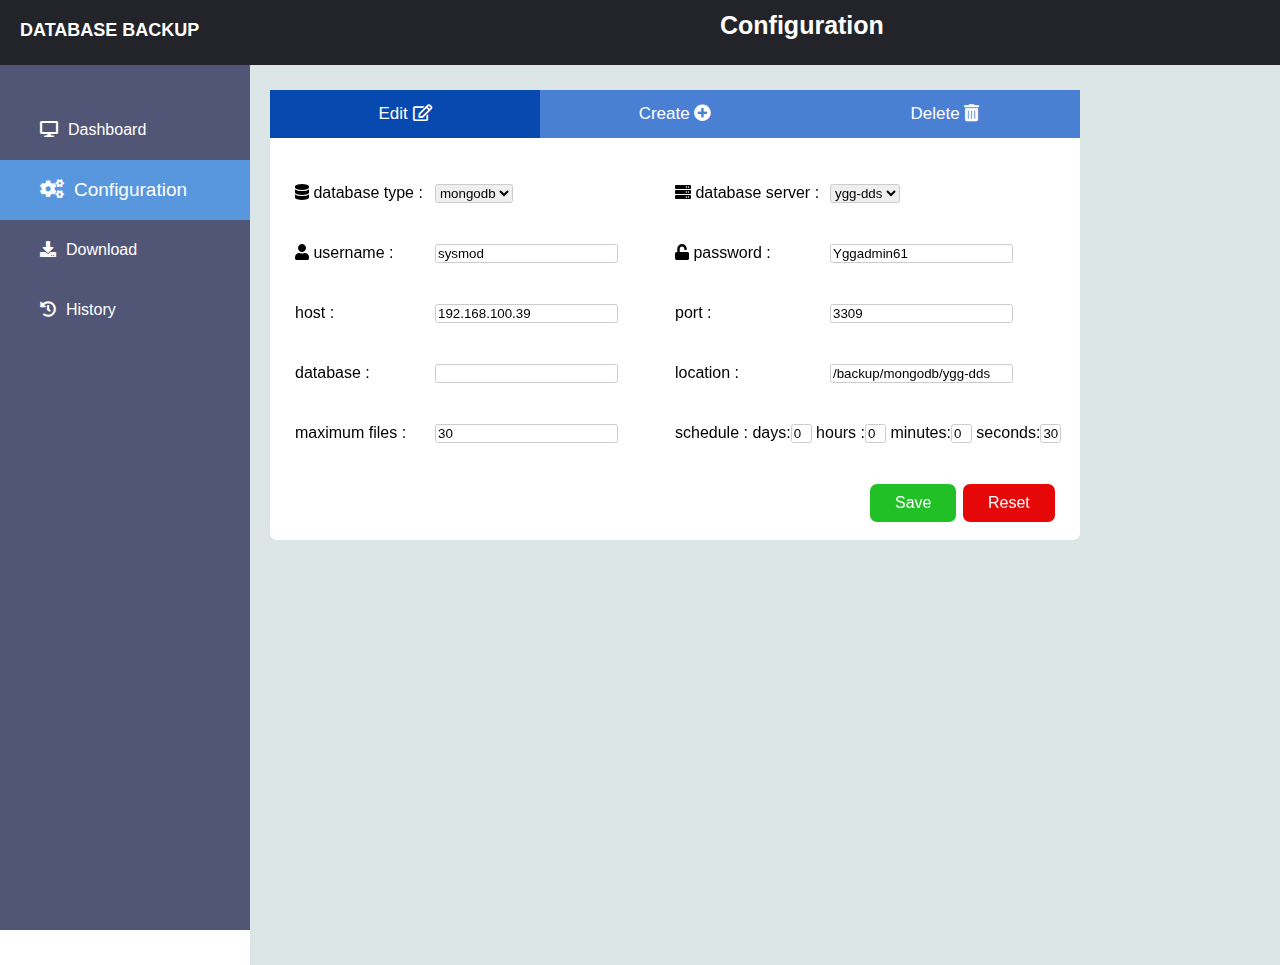
<file: configuration.html>
<!DOCTYPE html>
<html lang="en" dir="ltr">
  <head>
    <meta charset="utf-8">
    <title>Database backup</title>
    <link rel="stylesheet" href="style.css">
    <link rel="stylesheet" href="https://cdnjs.cloudflare.com/ajax/libs/font-awesome/5.12.1/css/all.min.css">
    <style>

.sidebar a.configuration{
      background-color: #5897DE;
      font-size: 19px;
    }
    
.content_wrapper{
  position: relative;
  top:100px;
  left:50px;
 

}

.content{
  position: absolute;
  width: 100%;
  height: 100%;
  
}
.left{
  line-height: 60px;
  display: block;
  position: relative;  
  width:45%;
  margin-left:20px;
  top:-25px
 
}

.inputleft{

  position: relative;
  top:-300px;
  left:140px

}

.right{
  line-height: 60px;
  display: block;
  top:-625px;
  position: relative;
  left:50%;
  width:50%;
 
}

.inputright{

  position: relative;
  top:-300px;
  left:155px;
  

}
input.schedule{
  width:15px;
 
}

.card{
 
  position: fixed;
  left: 270px;
  top:90px; 
  width: 810px;
  height: 450px;
  background-position: center;
  background-color: #fff;
  border-radius: 7px;

 
} 
.tablink {
  background-color: #4A80D4;
  color: white;
  float: left;
  outline: none;
  cursor: pointer;
  padding: 14px 16px;
  font-size: 17px;
  width: 270px;
  border: none;
  transition: 0.272s;
  transition-property: background-color;

}



#Createtab:hover {
  background-color: #0849AF;



}

#Deletetab:hover {
  background-color: #0849AF;
  


}

#Edittab:hover {
  background-color: #0849AF;
 

 
}

.savebutton{
  background-color: #20c026;
  border: none;
  color: white;
  padding: 10px 25px;
  text-align: center;
  text-decoration: none;
  display: inline-block;
  font-size: 16px;
  cursor: pointer;
  border-radius: 7px;
}

.savebutton:hover{
  background-color: #0e8f12;
  
}

.resetbutton:hover{
  background-color: rgb(207, 7, 7);
  
}

input[type=text] {
    border: 1px solid #ccc;  
    border-radius: 2.5px;
  }

select {
    border: 1px solid #ccc; 
    border-radius: 2.5px; 
  }

.resetbutton{
  background-color: rgb(230, 8, 8);
  border: none;
  color: white;
  padding: 10px 25px;
  text-align: center;
  text-decoration: none;
  display: inline-block;
  font-size: 16px;
  margin: 4px 2px;
  cursor: pointer;
  border-radius: 7px;
}
.submit{
  position: relative;
  top:70px;
  left: 40px;
}
#Edit {
  
  background-color: #fff;
  color: black;
  height:250px;
  position: relative ;

}
#Create {
  background-color: #fff;
  color: black;
}
#Delete {
  background-color: #fff;
  color: black;
}
.tabcontent {
  position: relative;
  color: white;
  display: none;
  padding: 5px;
  top:50px;

   
}
    </style>
  </head>
  <body>
    <script>
      function openPage(pageName,elmnt,color) {
        var i, tabcontent, tablinks;
        tabcontent = document.getElementsByClassName("tabcontent");
        for (i = 0; i < tabcontent.length; i++) {
          tabcontent[i].style.display = "none";
        }
        tablinks = document.getElementsByClassName("tablink");
        for (i = 0; i < tablinks.length; i++) {
          tablinks[i].style.backgroundColor = "";
        }
        document.getElementById(pageName).style.display = "block";
        elmnt.style.backgroundColor = color;
      }
      
 
      document.addEventListener('DOMContentLoaded', function () {
      document.getElementById("Edittab").click();})
      </script>

   
    <header>
     
      <div class="left_area">
        <h3>DATABASE BACKUP</h3>
      </div>
      <div class="right_area">
        <h3>Configuration</h3>
      </div>
    </header>

    <div class="sidebar">  

        <div class="wrapper">    
        <a class="dashboard" href="dashboard.html"><i class="fas fa-desktop"></i><span>Dashboard</span></a>
        <a class="configuration" href="configuration.html"><i class="fas fa-cogs"></i><span>Configuration</span></a>
        <a class="download" href="download.html"><i class="fas fa-download"></i><span>Download</span></a>
        <a class="history" href="history.html"><i class="fas fa-history"></i><span>History</span></a>
        </div>
    </div>
  

    <div class="content">

    <div class="content_wrapper">
          
    <div class="card">
      <button class="tablink" id="Edittab" onclick="openPage('Edit', this, '#0849AF')" > Edit <i class="far fa-edit"></i></button>
      <button class="tablink" id="Createtab" onclick="openPage('Create', this, '#0849AF')" > Create <i class="fas fa-plus-circle"></i></button>
      <button class="tablink" id="Deletetab" onclick="openPage('Delete', this, '#0849AF')"> Delete <i class="fas fa-trash-alt"></i></button>
    
<div id="Edit" class="tabcontent">
  
  <form name="update" action="http://localhost:5000/update/configuration" method="post"> 
    <div class="left">
        <label ><i class="fas fa-database"></i>  database type : </label><br>

        <label ><i class="fas fa-user"></i> username : </label><br>        
        <label > host : </label><br>        

        <label > database : </label><br>                
     
        <label > maximum files : </label><br>                
      
        <div class="inputleft"> 

          <select name="type" id="type">
            <option value="mongodb">mongodb</option>
            <option value="mariadb">mariadb</option>
          
          </select><br>
          <input type="text" name="username" value="sysmod"><br>
          <input type="text" name="host" value="192.168.100.39"><br>               
          <input type="text" name="database" value=""><br>
          <input type="text" name="maximumfiles" value="30"><br>

        </div>
      
                   
    </div>

    <div class="right">
        <label ><i class="fas fa-server"></i>  database server : </label><br>               
        <label ><i class="fas fa-unlock"></i> password : </label><br>
        <label>  port :</label><br>
       
        <label > location : </label><br>
        <label > schedule : </label> days:<input class="schedule" type="text" name="days" value="0"> hours :<input class="schedule" type="text" name="hours" value="0"> minutes:<input class="schedule" type="text" name="days" value="0"> seconds:<input class="schedule" type="text" name="seconds" value="30"><br>
       
          <div class="inputright">
          <select name="server" id="server">
            <option value="ygg-dds">ygg-dds</option>
            <option value="ygg-dev">ygg-dev</option>
            <option value="ygg-rds">ygg-rds</option>
          </select>
          <br>
          <input type="text" name="password" value="Yggadmin61"><br>
          <input type="text" name="port" value="3309"><br>            
          <input type="text" name="location" value="/backup/mongodb/ygg-dds"><br>
        
        

        <div class="submit">
          <button class="savebutton" >Save</button>
          <button class="resetbutton" >Reset</button>
        </div>
         
        </div>
  
    </div>
   
    </form>
</div>

<div id="Create" class="tabcontent">
  <p>Create new database configuration</p>

</div>

<div id="Delete" class="tabcontent">
  <p>Delete database configuration</p>

</div>
       
    </div>
                
    </div>
          
         </div>
    </div>
        
  </body>
</html>
</file>
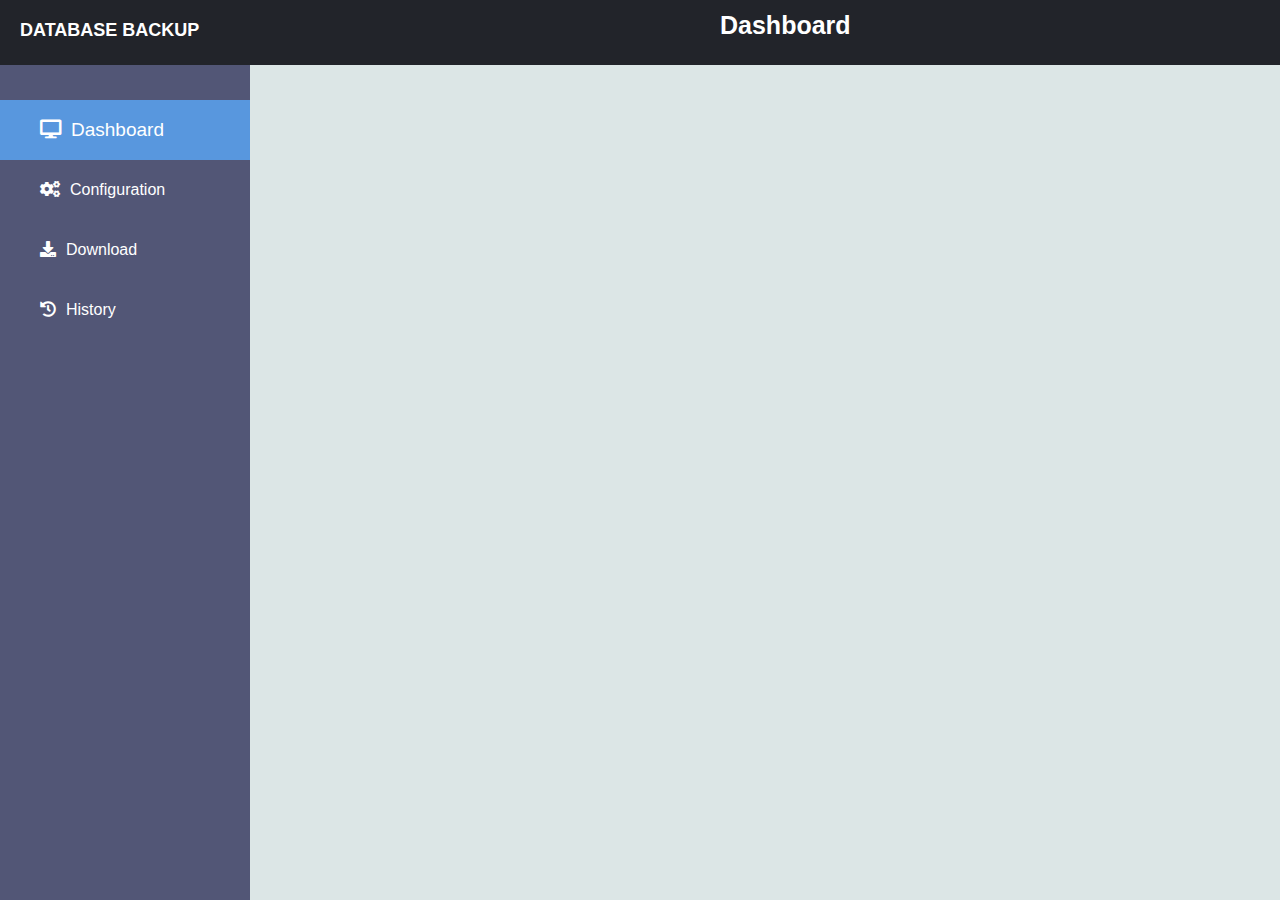
<file: dashboard.html>
<!DOCTYPE html>
<html lang="en" dir="ltr">
  <head>
    <meta charset="utf-8">
    <title>Database backup</title>
    <link rel="stylesheet" href="style.css">
    <link rel="stylesheet" href="https://cdnjs.cloudflare.com/ajax/libs/font-awesome/5.12.1/css/all.min.css">
    <style>
    .sidebar a.dashboard{
      background-color: #5897DE;
      font-size: 19px;
    }
    </style>
  </head>
  <body>

   
    <header>
     
      <div class="left_area">
        <h3>DATABASE BACKUP</h3>
      </div>
      <div class="right_area">
        <h3>Dashboard</h3>
      </div>
    </header>

    <div class="sidebar">
  
      <div class="wrapper">
      <a class="dashboard" href="dashboard.html"><i class="fas fa-desktop"></i><span>Dashboard</span></a>
      <a class="configuration" href="configuration.html"><i class="fas fa-cogs"></i><span>Configuration</span></a>
      <a class="download" href="download.html"><i class="fas fa-download"></i><span>Download</span></a>
      <a class="history" href="history.html"><i class="fas fa-history"></i><span>History</span></a>
     
    </div>
    </div>
  

    <div class="content">
  
    </div>

  </body>
</html>
</file>
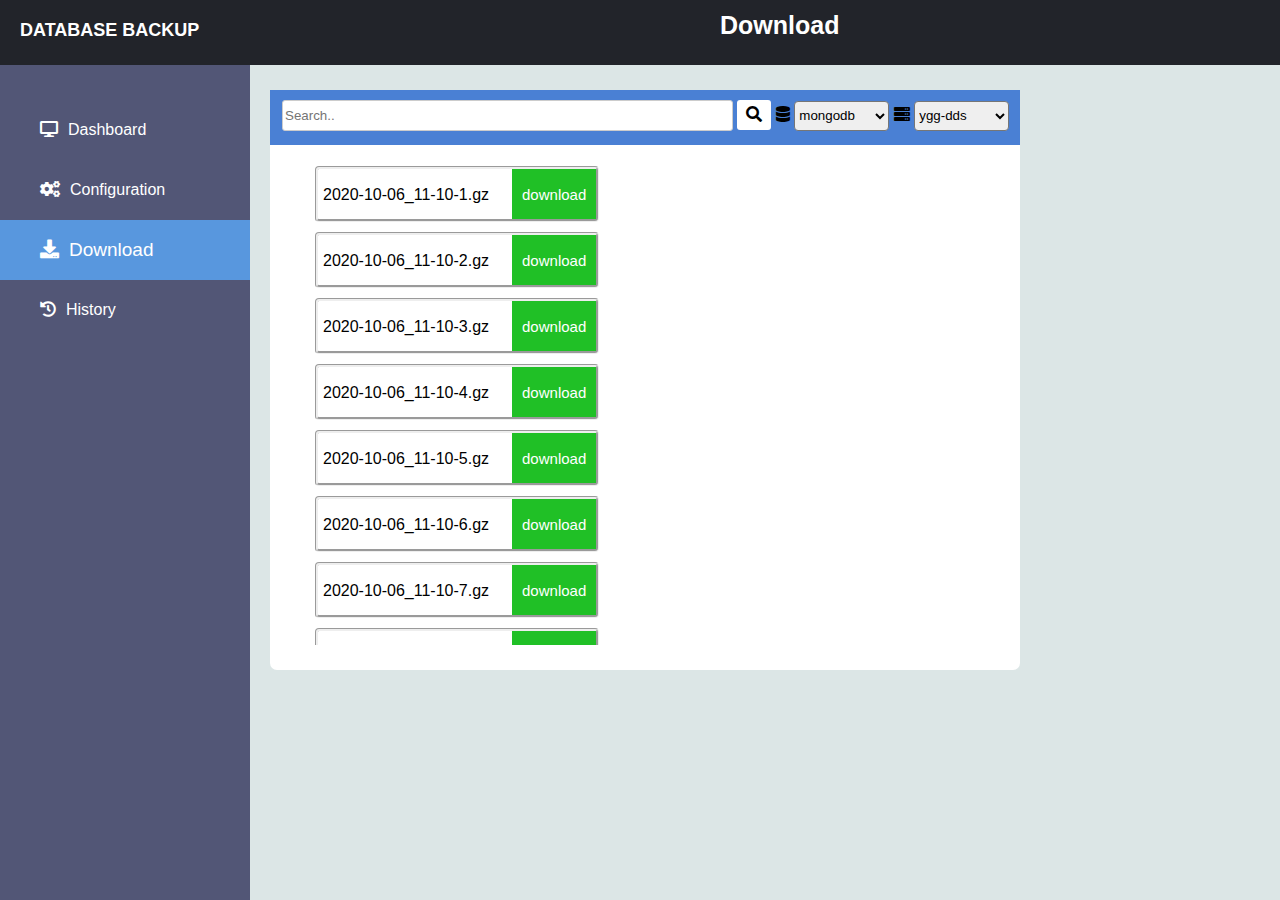
<file: download.html>
<!DOCTYPE html>
<html lang="en" dir="ltr">
  <head>
    <meta charset="utf-8">
    <title>Database backup</title>
    <link rel="stylesheet" href="style.css">
    <link rel="stylesheet" href="https://cdnjs.cloudflare.com/ajax/libs/font-awesome/5.12.1/css/all.min.css">
    <style>

.sidebar a.download{
      background-color: #5897DE;
      font-size: 19px;
    }
    
.content_wrapper{
  position: absolute;
  top:30px;
  left:50px;
 

}

.card{

  position: fixed;
  left: 270px;
  top:90px; 
  width: 750px;
  height: 580px;
  background-position: center;
  background-color: #fff;
  border-radius: 7px;

 
} 

ul li{
  list-style-type: none;
}

.download_container {
      background-color:#fff;
      width: 750px;
      height: 500px;
      overflow: auto;
    }

.search-container{

 background-color: #4A80D4;
 width:730px;
 height: 35px;
 padding: 10px;


}

.searchtab{
  position: relative;
  width:750px;
  left:2px;


}

input[type=text] {
    border: 1px solid #ccc;  
    height: 27px;
    width: 445px;
    border-radius: 3px;
  }

.search-container button{
 
  padding: 6px 9px;
  background: #fff;
  font-size: 16px;
  border-radius: 3px;
  border: none;
  cursor: pointer;
 
  }

.wrapper_download{
 
  margin:5px;
  border-radius: 4px;
  width:278px;
  border-style:groove;
  display: inline-block;
  border-width: 3px;
}

.downloadbutton{
  background-color: #20c026;
  border: none;
  color: white;
  height: 50px;
  width: 30%;
  text-align: center;
  text-decoration: none;
  display: inline-block;
  font-size: 15px;
  cursor: pointer;
  
 
}

.downloadbutton:hover{
  background-color: #16a01a;
}
a.files{

  width:180px;
  height: 20px;
  margin:5px;
  display:inline-block;
}

.resetbutton{
  background-color: rgb(230, 8, 8);
  border: none;
  color: white;
  padding: 10px 25px;
  text-align: center;
  text-decoration: none;
  display: inline-block;
  font-size: 16px;
  margin: 4px 2px;
  cursor: pointer;
  border-radius: 7px;
}
.sumbit{
  position: relative;
  top:40px
}

select{
        width:  95px;
        height: 30px;
        border-radius: 4px;
      
}

    </style>
  </head>
  <body>
      
    <header>
     
      <div class="left_area">
        <h3>DATABASE BACKUP</h3>
      </div>
      <div class="right_area">
        <h3>Download</h3>
      </div>
    </header>

    <div class="sidebar">  

        <div class="wrapper">    
        <a class="dashboard" href="dashboard.html"><i class="fas fa-desktop"></i><span>Dashboard</span></a>
        <a class="configuration" href="configuration.html"><i class="fas fa-cogs"></i><span>Configuration</span></a>
        <a class="download" href="download.html"><i class="fas fa-download"></i><span>Download</span></a>
        <a class="history" href="history.html"><i class="fas fa-history"></i><span>History</span></a>
        </div>
    </div>
  

    <div class="content">

    <div class="content_wrapper">
          
    <div class="card">

      <div class="search-container">
        <div class="searchtab">
          <form action="#">
            <input type="text" placeholder="Search.." name="search">
            <button type="submit"><i class="fa fa-search"></i></button>
            <i class="fas fa-database"></i>
            <select class="select" name="type" id="type">
              <option value="mongodb">mongodb</option>
              <option value="mariadb">mariadb</option>
            
            </select>
            <i class="fas fa-server"></i> 
            <select name="server" id="server">
              <option value="ygg-dds">ygg-dds</option>
              <option value="ygg-dev">ygg-dev</option>
              <option value="ygg-rds">ygg-rds</option>
            </select>
          </form>
    </div>

      </div>     
      <!--  -->
      <div class="download_container">
      <ul>
        <script>
          for(i=1;i<=100;i++){
              document.write(`<li><div class="wrapper_download"><a  class="files"> 2020-10-06_11-10-${i}.gz</a> <button class="downloadbutton">download</button> </div></li>`)
          
              }
        </script>
      </ul>
 
      </div>
      
    </div>
                
    </div>
          
    </div>
    </div>
        
  </body>
</html>
</file>
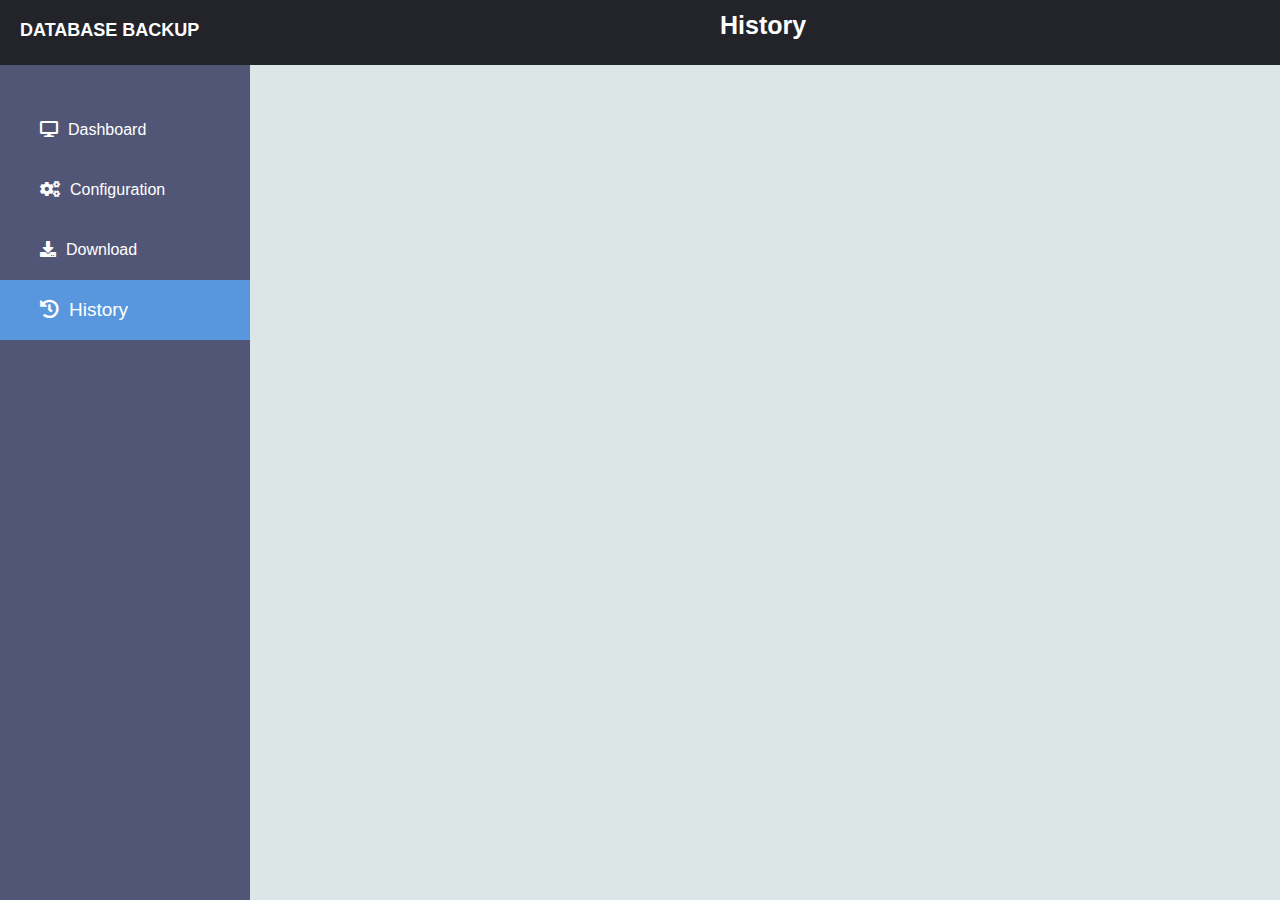
<file: history.html>
<!DOCTYPE html>
<html lang="en" dir="ltr">
  <head>
    <meta charset="utf-8">
    <title>Database backup</title>
    <link rel="stylesheet" href="style.css">
    <link rel="stylesheet" href="https://cdnjs.cloudflare.com/ajax/libs/font-awesome/5.12.1/css/all.min.css">
    <style>
    .sidebar a.history{
      background-color: #5897DE;
      font-size: 19px;
    }
    </style>
  </head>
  <body>

    
   
    <header>
     
      <div class="left_area">
        <h3>DATABASE BACKUP</h3>
      </div>
      <div class="right_area">
        <h3>History</h3>
      </div>
    </header>

    <div class="sidebar">
    <div class="wrapper">
        <a class="dashboard" href="dashboard.html"><i class="fas fa-desktop"></i><span>Dashboard</span></a>
        <a class="configuration" href="configuration.html"><i class="fas fa-cogs"></i><span>Configuration</span></a>
        <a class="download" href="download.html"><i class="fas fa-download"></i><span>Download</span></a>
        <a class="history" href="history.html"><i class="fas fa-history"></i><span>History</span></a>
    </div>
    </div>
  

    <div class="content"></div>

  </body>
</html>
</file>
<file: style.css>
body{
  margin: 0;
  padding: 0;
  font-family: "Roboto", sans-serif;
}

header{
  position: fixed;
  background: #22242A;
  padding: 20px;
  width: 100%;
  height: 25px;
  z-index: 1;
}

.left_area h3{
  color:#fff;
  margin: 0;
  font-size: 18px;
  font-weight: 900;
}

.right_area h3{
  color:#fff;
  margin-left:700px;
  margin-top: -30px;
  font-size: 25px;
  font-weight: 700;
}



.sidebar {
  background: #525676;
  margin-top: 0px;
  padding-top: 30px;
  position: fixed;
  left: 0;
  width: 250px;
  height: 100%;
  transition: 0.15s;
  transition-property: left;
}

 .sidebar .wrapper{
  margin-top: 70px;
 
} 

.icon{
  color:#fff;
}

.sidebar a{
  color: #fff;
  display: block;
  width: 100%;
  line-height: 60px;
  text-decoration: none;
  padding-left: 40px;
  box-sizing: border-box;
  transition: 0.272s;
  transition-property: background;
  transition-property: font-size;
}

.sidebar a:hover{
  background: #5897DE;
 
}

.sidebar a:hover{
  font-size: 19px;
 
}

.sidebar i{
  padding-right: 10px;
}


.content{
 
  position: fixed;;
  margin-top: 65px;
  margin-left: 250px;
  height:100%;
  width: 100%;
  background-color: #DCE6E6;
  font-size: 16px;

}
</file>
